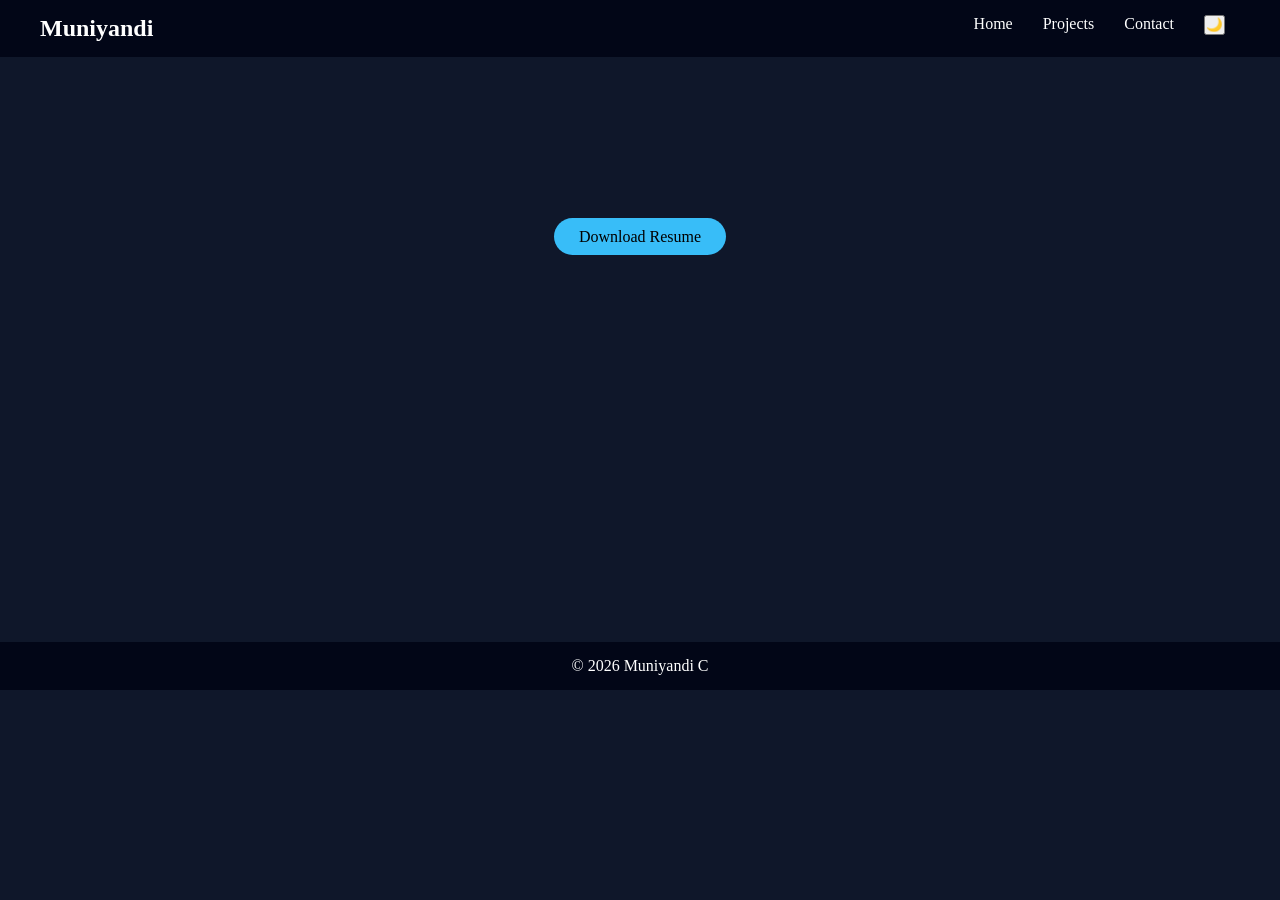
<file: index.html>
<!DOCTYPE html>
<html lang="en">
<head>
<meta charset="UTF-8">
<title>Muniyandi C | Portfolio</title>
<meta name="viewport" content="width=device-width, initial-scale=1">
<link rel="stylesheet" href="style.css">
</head>

<body class="dark">

<nav>
  <h2>Muniyandi</h2>
  <ul>
    <li><a href="index.html">Home</a></li>
    <li><a href="projects.html">Projects</a></li>
    <li><a href="contact.html">Contact</a></li>
    <li><button onclick="toggleMode()">🌙</button></li>
  </ul>
</nav>

<header class="hero">
  <h1 class="fade">Muniyandi C</h1>
  <p class="fade">B.Tech IT | Software Engineer</p><br><br>
  <a href="Muniyandi.pdf" class="btn" download>Download Resume</a>
</header>

<section class="section fade">
<h2>About Me</h2>
<p>
Passionate IT student specialized in Web Development and Machine Learning.
Focused on building real-world solutions and securing placement.
</p>
</section>

<section class="section fade">
<h2>Skills</h2>

<div class="skills">
<span>HTML</span>
<span>CSS</span>
<span>JavaScript</span>
<span>Python</span>
<span>MySQL</span>
<span>Machine Learning</span>
</div>
</section>

<footer>
© 2026 Muniyandi C
</footer>

<script src="script.js"></script>
</body>
</html>
</file>
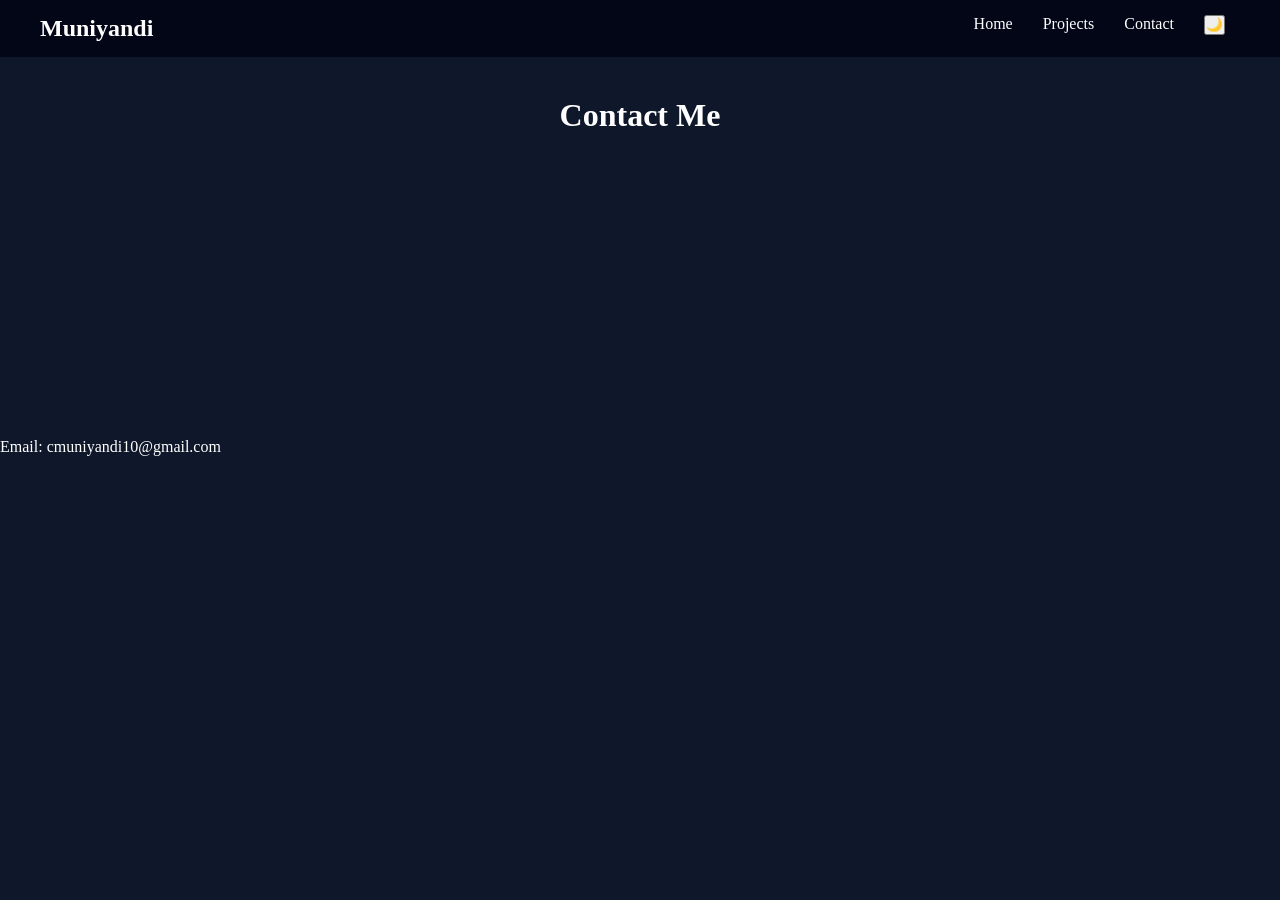
<file: contact.html>
<!DOCTYPE html>
<html>
<head>
<title>Contact</title>
<link rel="stylesheet" href="style.css">
</head>

<body class="dark">

<nav>
  <h2>Muniyandi</h2>
  <ul>
    <li><a href="index.html">Home</a></li>
    <li><a href="projects.html">Projects</a></li>
    <li><a href="contact.html">Contact</a></li>
    <li><button onclick="toggleMode()">🌙</button></li>
  </ul>
</nav>

<h1 class="page-title">Contact Me</h1>

<form class="contact-form fade" action="https://formspree.io/f/xwkgrzbn" method="GET">

<input type="text" name="name" placeholder="Your Name" required>

<input type="email" name="email" placeholder="Your Email" required>

<textarea name="message" placeholder="Message" required></textarea>

<button type="submit">Send</button>

</form>

<p>Email: cmuniyandi10@gmail.com</p>

</body>

<script src="script.js"></script>
</html>
</file>
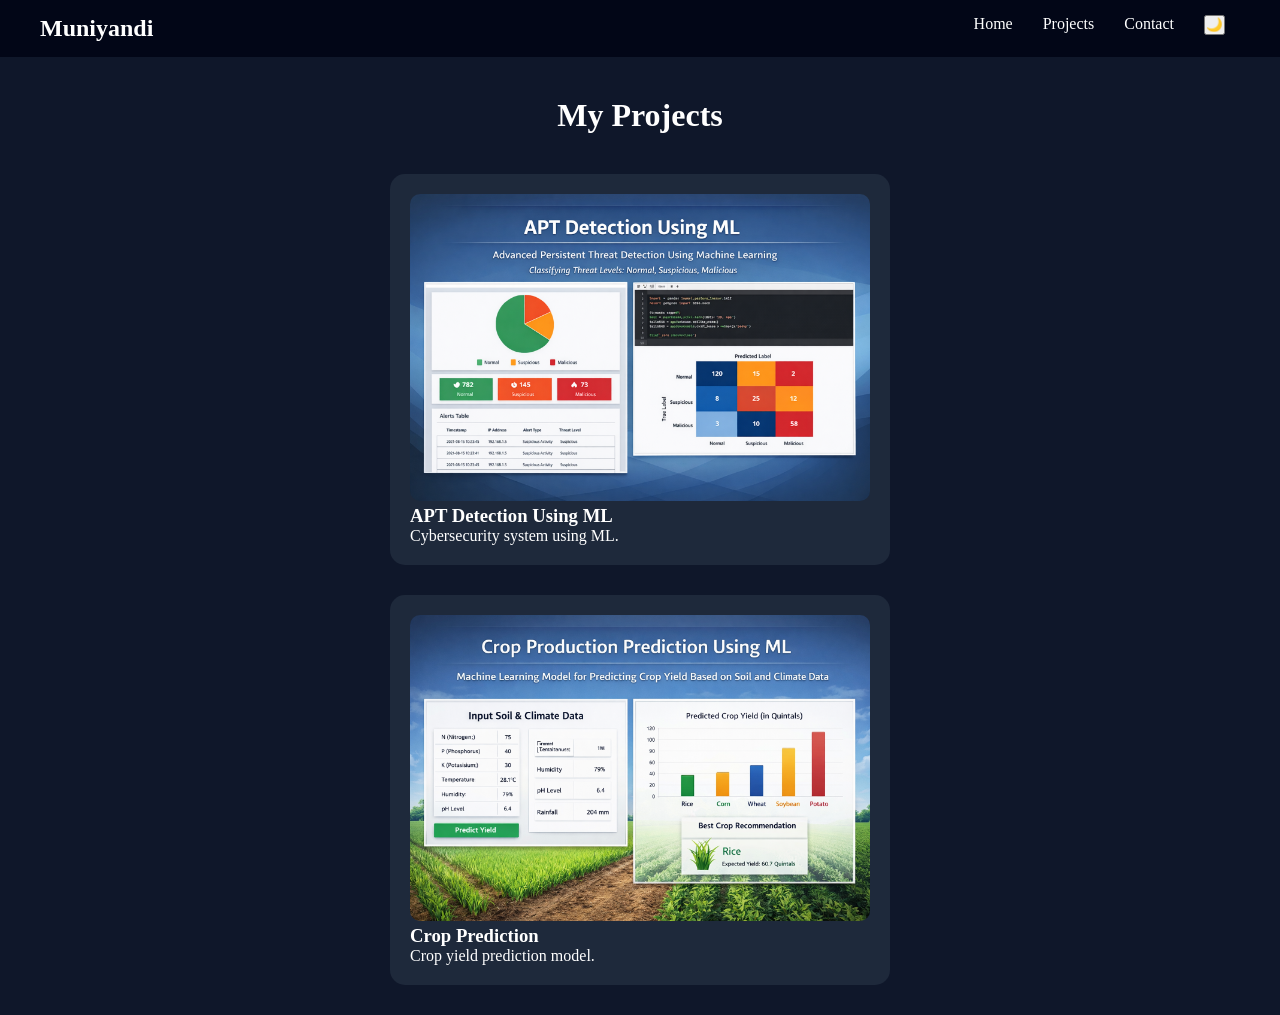
<file: projects.html>
<!DOCTYPE html>
<html>
<head>
<title>Projects</title>
<link rel="stylesheet" href="style.css">
</head>

<body class="dark">

<nav>
  <h2>Muniyandi</h2>
  <ul>
    <li><a href="index.html">Home</a></li>
    <li><a href="projects.html">Projects</a></li>
    <li><a href="contact.html">Contact</a></li>
    <li><button onclick="toggleMode()">🌙</button></li>
  </ul>
</nav>

<h1 class="page-title">My Projects</h1>

<div class="project-card fade">
<img src="images/apt.png">
<h3>APT Detection Using ML</h3>
<p>Cybersecurity system using ML.</p>
</div>

<div class="project-card fade">
<img src="images/crop.png">
<h3>Crop Prediction</h3>
<p>Crop yield prediction model.</p>
</div>

<script src="script.js"></script>
</body>
</html>
</file>
<file: style.css>
*{
margin:0;
padding:0;
font-family:Segoe UI;
box-sizing:border-box;
}

/* Dark / Light */
body.dark{
background:#0f172a;
color:white;
}

body.light{
background:white;
color:black;
}

/* Navbar */
nav{
display:flex;
justify-content:space-between;
padding:15px 40px;
background:#020617;
}

nav ul{
display:flex;
list-style:none;
}

nav li{
margin:0 15px;
}

nav a{
color:white;
text-decoration:none;
}

/* Hero */
.hero{
padding:80px 20px;
text-align:center;
}

.btn{
background:#38bdf8;
padding:10px 25px;
border-radius:25px;
color:black;
text-decoration:none;
}

/* Sections */
.section{
padding:50px 20px;
text-align:center;
}

/* Skills */
.skills span{
background:navy;
padding:8px 15px;
margin:5px;
display:inline-block;
border-radius:20px;
}

/* Projects */
.project-card{
max-width:500px;
margin:30px auto;
background:#1e293b;
padding:20px;
border-radius:15px;
}

.project-card img{
width:100%;
border-radius:10px;
}

/* Contact */
.contact-form{
background-color: white;
max-width:400px;
margin:30px auto;
}

.contact-form input,
.contact-form textarea{
width:100%;
padding:10px;
margin:10px 0;
}

.contact-form button{
background:#38bdf8;
padding:10px;
border:none;
width:100%;
}

/* Animation */
.fade{
opacity:0;
transform:translateY(20px);
transition:1s;
}

.fade.show{
opacity:1;
transform:translateY(0);
}

/* Footer */
footer{
padding:15px;
text-align:center;
background:#020617;
}

.page-title{
text-align:center;
margin:40px;
}
</file>
